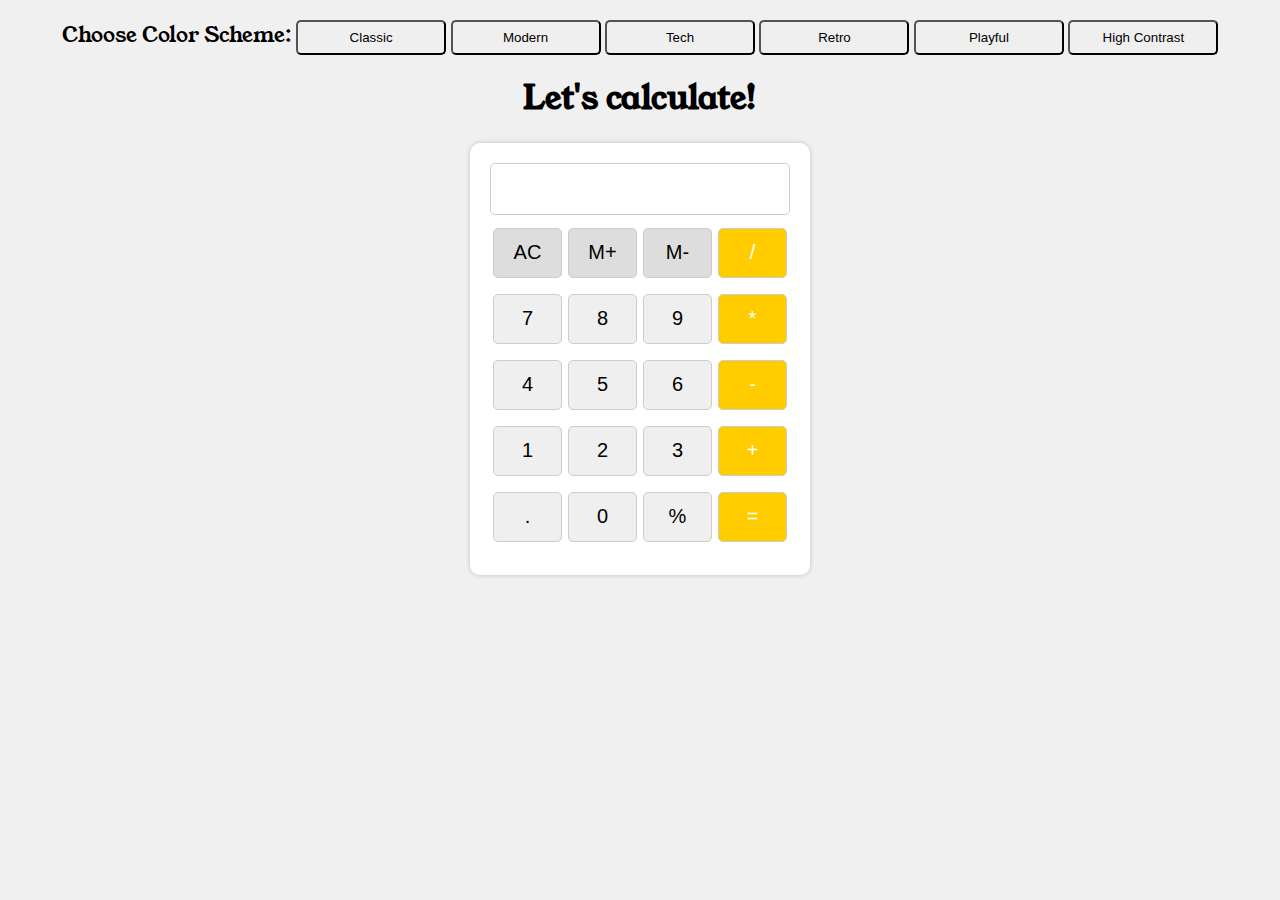
<file: Calculator/index.html>
<!DOCTYPE html>
<html>
  <head>
    <meta charset="utf-8" />
    <meta name="viewport" content="width=device-width" />
    <title>Calculator</title>
    <link href="style.css" rel="stylesheet" type="text/css" />
  </head>

  <body>
    <div class="color-picker">
      <label for="color-scheme">Choose Color Scheme:</label>
      <button class="color-btn" id="classic-btn">Classic</button>
      <button class="color-btn" id="modern-btn">Modern</button>
      <button class="color-btn" id="tech-btn">Tech</button>
      <button class="color-btn" id="retro-btn">Retro</button>
      <button class="color-btn" id="playful-btn">Playful</button>
      <button class="color-btn" id="accessible-btn">High Contrast</button>
    </div>

    <h1 class="text-center">Let's calculate!</h1>
    <div class="container flex flex-col items-center mx-auto m-w-20">
      <div class="row">
        <input class="input" type="text" />
      </div>
      <div class="row">
        <button class="button grey">AC</button>
        <button class="button grey">M+</button>
        <button class="button grey">M-</button>
        <button class="button yellow">/</button>
      </div>
      <div class="row">
        <button class="button one">7</button>
        <button class="button one">8</button>
        <button class="button one">9</button>
        <button class="button yellow">*</button>
      </div>
      <div class="row">
        <button class="button two">4</button>
        <button class="button two">5</button>
        <button class="button two">6</button>
        <button class="button yellow">-</button>
      </div>
      <div class="row">
        <button class="button three">1</button>
        <button class="button three">2</button>
        <button class="button three">3</button>
        <button class="button yellow">+</button>
      </div>
      <div class="row">
        <button class="button four">.</button>
        <button class="button four">0</button>
        <button class="button four">%</button>
        <button class="button yellow">=</button>
      </div>
    </div>

    <script src="script.js"></script>
  </body>
</html>
</file>
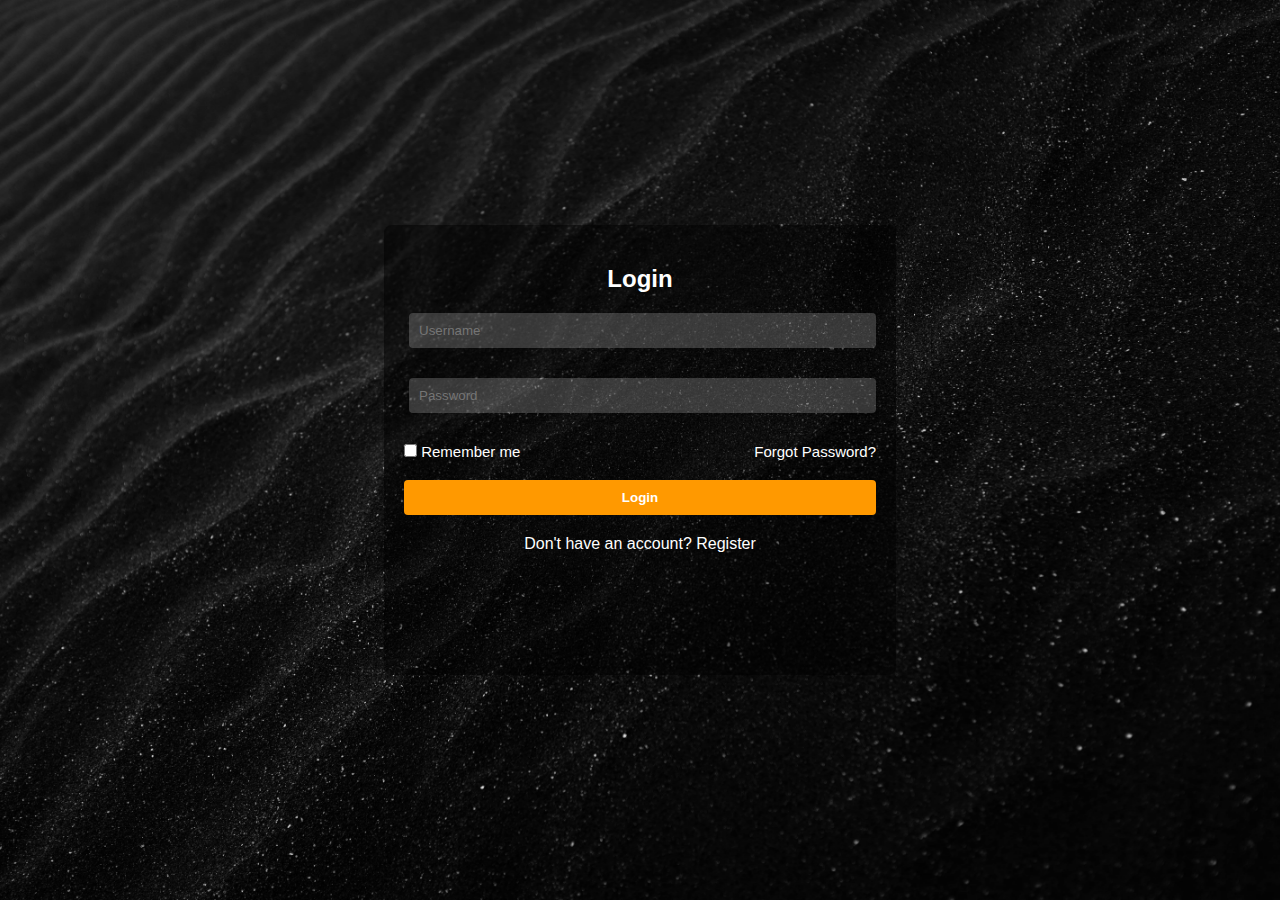
<file: Login Page/index.html>
<!DOCTYPE html>
<html>
  <head>
    <meta charset="UTF-8" />
    <meta name="viewport" content="width=device-width, initial-scale=1.0" />
    <link rel="stylesheet" href="style.css" />
    <link
      href="https://unpkg.com/boxicons@2.1.4/css/boxicons.min.css"
      rel="stylesheet"
    />
    <script src="script.js"></script>
    <title>Simple Login Authentication</title>
  </head>
  <body>
    <div id="login">
      <h2>Login</h2>
      <div class="log">
      <form id="loginForm">
        <div class="user-login">
          <label for="loginUsername"></label>
          <input type="text" id="loginUsername" placeholder="Username" required /><br />
        </div>

        <div class="user-pass">
          <label for="loginPassword"></label>
          <input type="password" id="loginPassword" placeholder="Password"  required /><br />
        </div>

        <div class="forget">
          <label><input type="checkbox" />     Remember me</label>
          <a href="#" onclick="showForgotPasswordForm()" style="color: white"
            >Forgot Password?</a
          >
        </div>

        <button type="button" onclick="authenticateUser()">Login</button>

        <div class="register-link" style="color: white">
          <p>
            Don't have an account? <a href="register.html" style="color: white">Register</a>
          </p>
        </div>
      </form>
    </div>
    </div>

    <div id="securedPage" style="display: none">
      <h2>Welcome!</h2>
      <p>
        "Congratulations! <span id="currentUser"></span>!
        You've successfully connected with my professional network on
        LinkedIn. Let's make some meaningful connections.
      </p>
      <a href="https://www.linkedin.com/in/sanskruti-datrange-0b0a021b7/"
        >
        <i style="color: blue; size: 50px;" class="bx bxl-linkedin"></i>
      </a>
    </div>












    

<div id="registration" style="display: none;">
  <h2>Register</h2>
  <form id="registrationForm">
      <label for="registerUsername">Username:</label>
      <input type="text" id="registerUsername" required><br>

      <label for="registerPassword">Password:</label>
      <input type="password" id="registerPassword" required><br>

      <button type="button" onclick="registerUser()">Register</button>
  </form>
</div>



  </body>
</html>
</file>
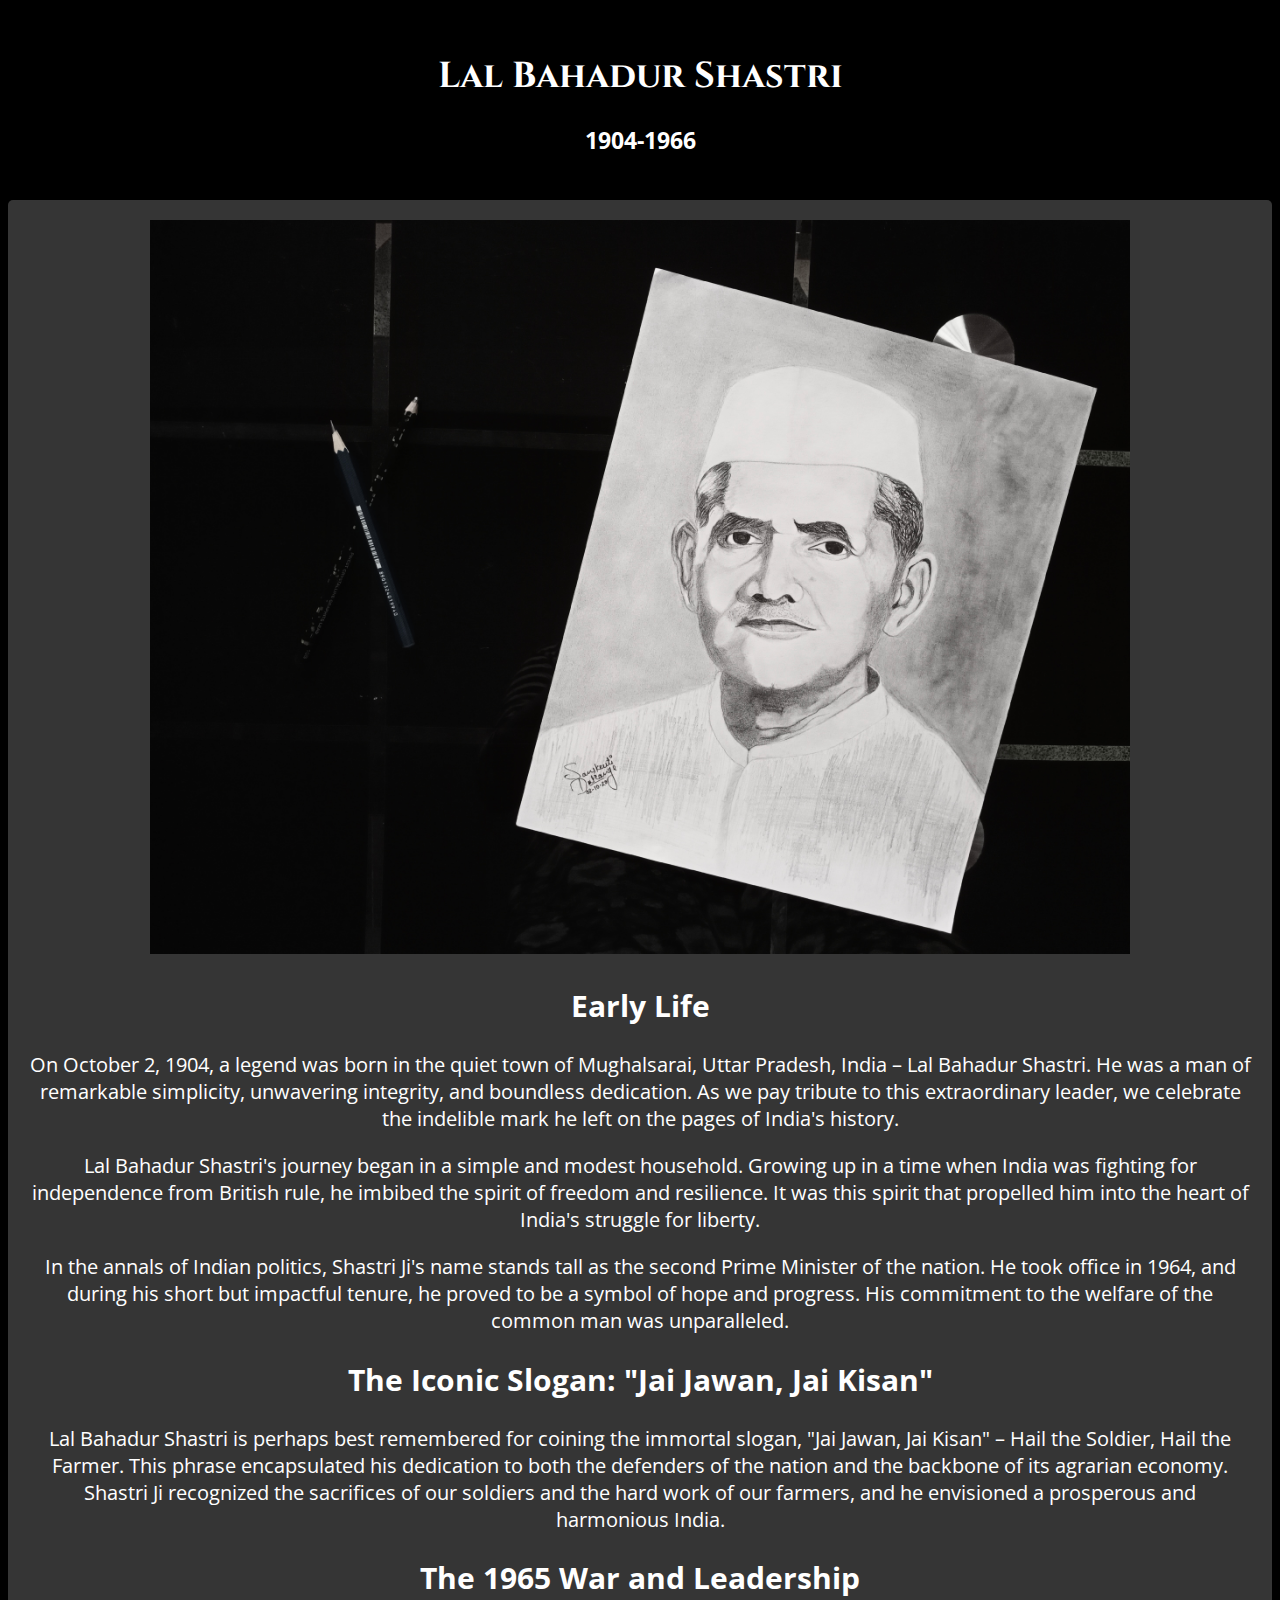
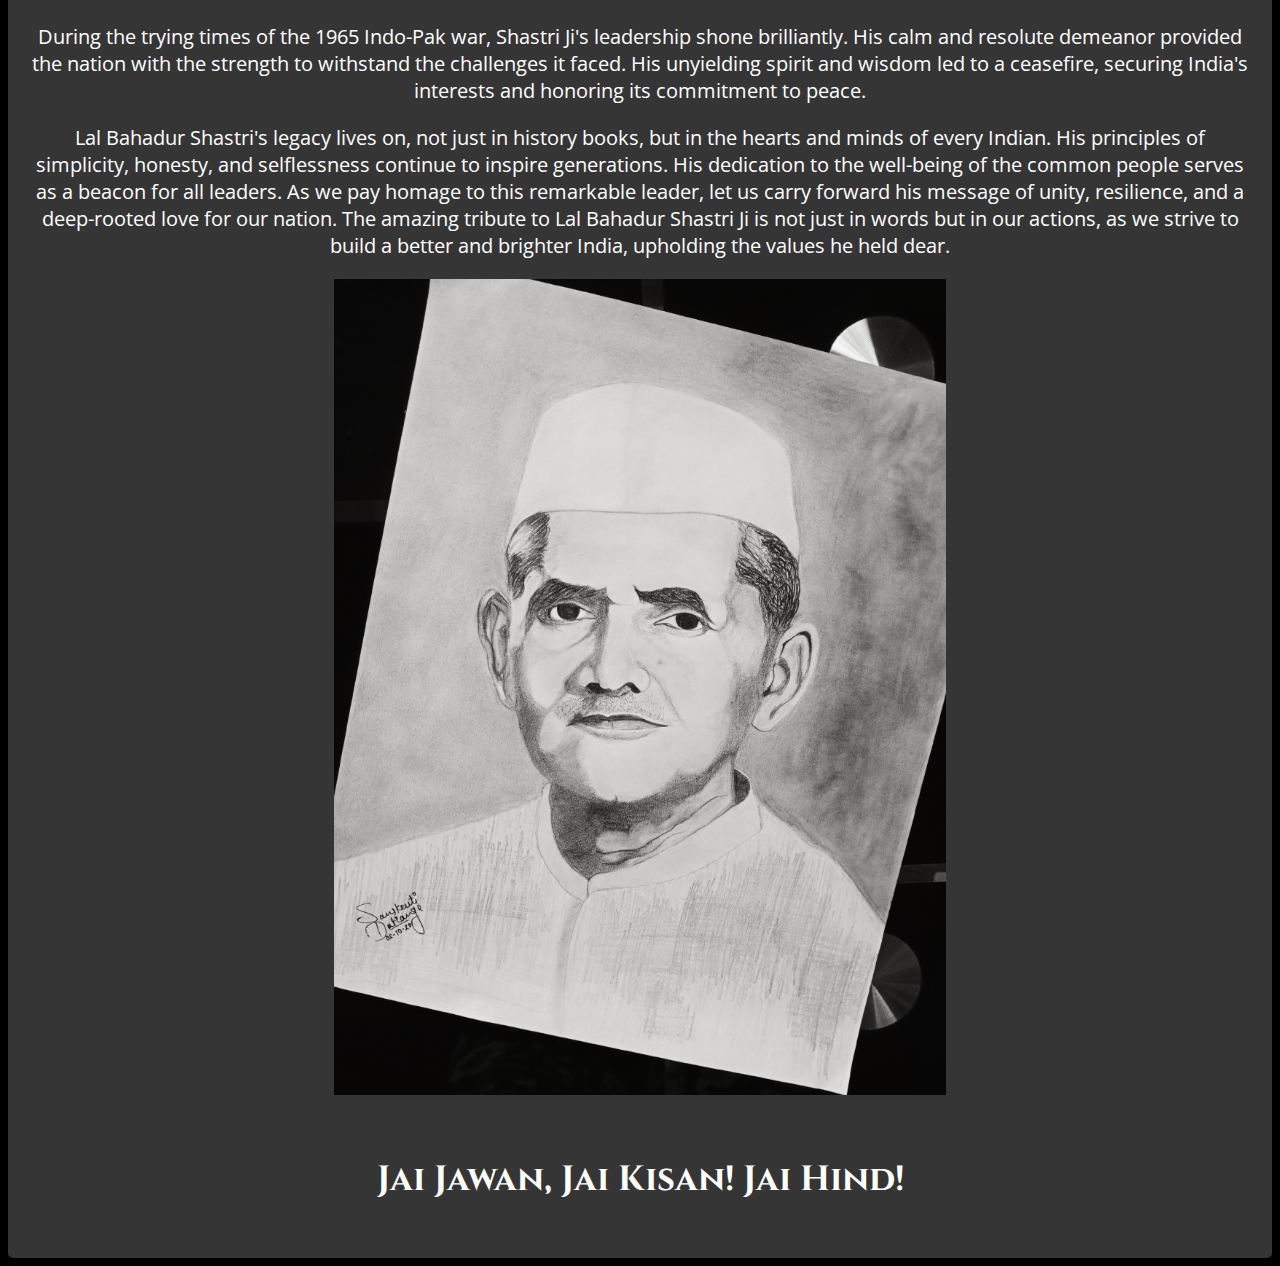
<file: Tribute Page/index.html>
<!DOCTYPE html>
<html lang="en">
<head>
    <meta charset="UTF-8">
    <meta name="viewport" content="width=device-width, initial-scale=1.0">
    <link rel="preconnect" href="https://fonts.googleapis.com">
<link rel="preconnect" href="https://fonts.gstatic.com" crossorigin>
<link href="https://fonts.googleapis.com/css2?family=Crimson+Text&family=Nunito&display=swap" rel="stylesheet">
<link rel="preconnect" href="https://fonts.googleapis.com">
<link rel="preconnect" href="https://fonts.gstatic.com" crossorigin>
<link href="https://fonts.googleapis.com/css2?family=Cinzel&family=Crimson+Text&family=Nunito&display=swap" rel="stylesheet">
<link rel="preconnect" href="https://fonts.googleapis.com">
<link rel="preconnect" href="https://fonts.gstatic.com" crossorigin>
<link href="https://fonts.googleapis.com/css2?family=Cinzel&family=Crimson+Text&family=Nunito&family=Open+Sans:wght@300&display=swap" rel="stylesheet">
 <link rel="stylesheet" href="style.css">
    <title>Lal Bahadur Shastri Tribute Page</title>

</head>
<body>
    <header>
        <h1>Lal Bahadur Shastri</h1>
        <h3>1904-1966</h3>
    </header>
    <div class="container slide-up">
        <img class="image1" src="IMG_20201001_123721.jpg" alt="Lal Bahadur Shastri">
        <h2>Early Life</h2>
        <p>
            On October 2, 1904, a legend was born in the quiet town of Mughalsarai, Uttar Pradesh, India – Lal Bahadur Shastri. He was a man of remarkable simplicity, unwavering integrity, and boundless dedication. 
            As we pay tribute to this extraordinary leader, we celebrate the indelible mark he left on the pages of India's history.

        </p>
        <p>
            Lal Bahadur Shastri's journey began in a simple and modest household. Growing up in a time when India was fighting for independence from British rule, he imbibed the spirit of freedom and resilience. 
            It was this spirit that propelled him into the heart of India's struggle for liberty.

        </p>
        <p>
            In the annals of Indian politics, Shastri Ji's name stands tall as the second Prime Minister of the nation. He took office in 1964, and during his short but impactful tenure, he proved to be a symbol of hope and progress.
             His commitment to the welfare of the common man was unparalleled.
        </p>
        <h2>The Iconic Slogan: "Jai Jawan, Jai Kisan" </h2>
        <p>Lal Bahadur Shastri is perhaps best remembered for coining the immortal slogan, "Jai Jawan, Jai Kisan" – Hail the Soldier, Hail the Farmer. This phrase encapsulated his dedication to both the defenders of the nation and the backbone of its agrarian economy. 
            Shastri Ji recognized the sacrifices of our soldiers and the hard work of our farmers, and he envisioned a prosperous and harmonious India.

        </p>
        <h2>The 1965 War and Leadership</h2>
        <p>During the trying times of the 1965 Indo-Pak war, Shastri Ji's leadership shone brilliantly. His calm and resolute demeanor provided the nation with the strength to withstand the challenges it faced. 
            His unyielding spirit and wisdom led to a ceasefire, securing India's interests and honoring its commitment to peace.

        </p>
        <p>
            Lal Bahadur Shastri's legacy lives on, not just in history books, but in the hearts and minds of every Indian. His principles of simplicity, honesty, and selflessness continue to inspire generations. 
            His dedication to the well-being of the common people serves as a beacon for all leaders.

            As we pay homage to this remarkable leader, let us carry forward his message of unity, resilience, and a deep-rooted love for our nation. 
            The amazing tribute to Lal Bahadur Shastri Ji is not just in words but in our actions, as we strive to build a better and brighter India, upholding the values he held dear.

            <img class="image2" src="IMG_20201001_123652.jpg" alt="Lal Bahadur Shastri">

        <p style="font-size: 35px; font-family: 'Cinzel', serif; "><b> Jai Jawan, Jai Kisan! Jai Hind!</b></p>
        </p>
    </div>
</body>
</html>
</file>
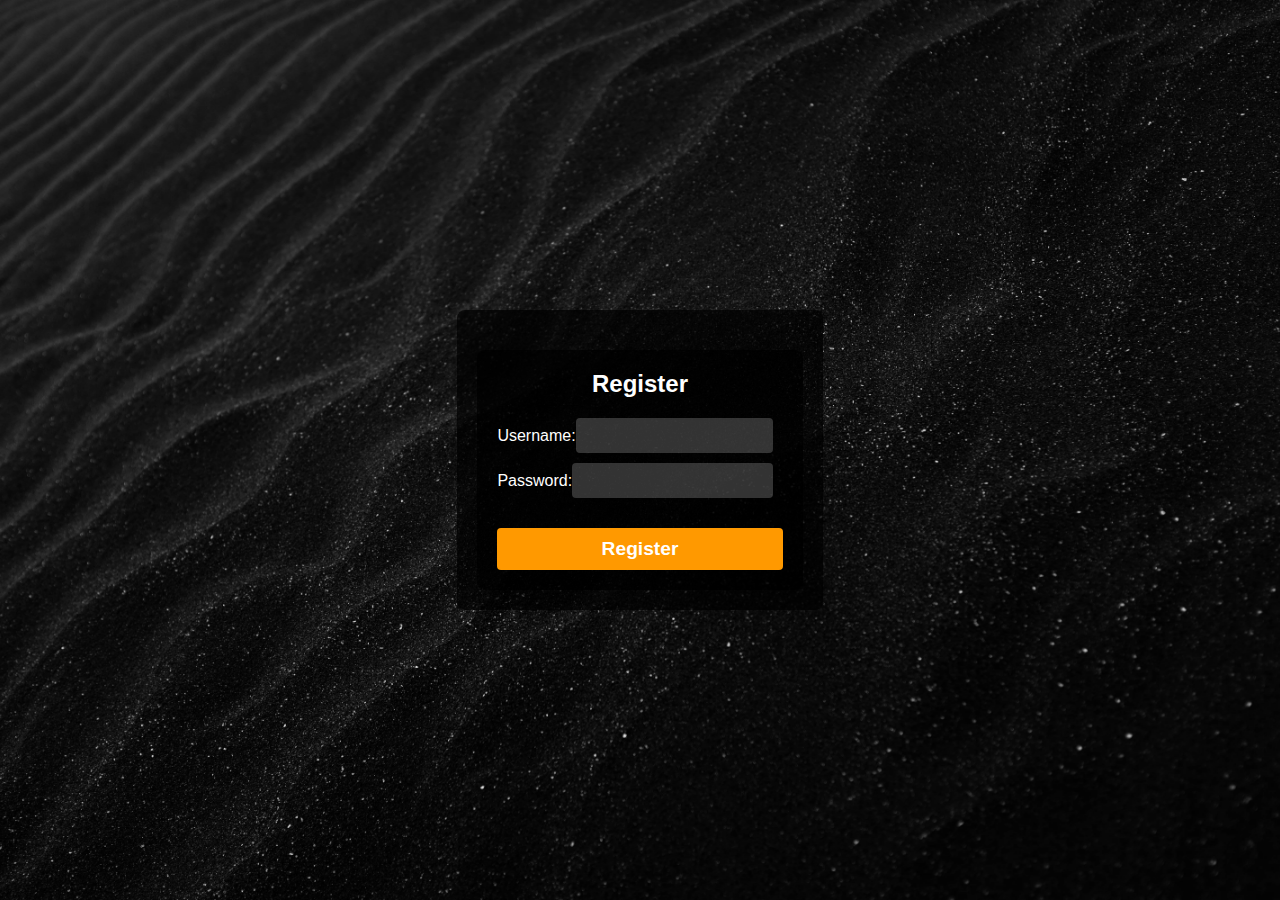
<file: Login Page/register.html>
<!DOCTYPE html>
<html lang="en">
<head>
    <meta charset="UTF-8">
    <meta name="viewport" content="width=device-width, initial-scale=1.0">
    <link rel="stylesheet" href="regi.css">
    <script src="regi.js"></script>
    <title>Register here</title>
</head>
<body>
    <div id="registration">
        <div id="registration">
            <h2>Register</h2>
            <form id="registrationForm">
                <div class="user-register">
                    <label for="registerUsername">Username:</label>
                    <input type="text" id="registerUsername" required /><br />
                    <i style="color: white" class="bx bx-user icon1"></i>
                </div>
        
                <div class="user-pass">
                    <label for="registerPassword">Password:</label>
                    <input type="password" id="registerPassword" required /><br />
                    <i style="color: white" class="bx bxs-lock-alt icon2"></i>
                </div>
        
                <button type="button" onclick="registerUser()">Register</button>
            </form>
        </div>
        
</body>
</html>
</file>
<file: Calculator/style.css>
@import url('https://fonts.googleapis.com/css2?family=Young+Serif&display=swap');

body {
  font-family: Arial, sans-serif;
  background-color: #f0f0f0;
}

h1{
  text-align: center;
  font-family: 'Young Serif', serif;;
}
.color-picker {
  text-align: center;
  margin: 20px;
}

label{
  font-family: 'Young Serif', serif;
  font-size: 21px;
}

.color-btn{
  border-radius: 5px;
  width: 150px;
  height: 35px;
}


.container {
  background-color: #fff;
  border-radius: 10px;
  box-shadow: 0px 0px 5px rgba(0, 0, 0, 0.2);
  padding: 20px;
  max-width: 300px;
  margin: 0 auto;
}

.row {
  display: flex;
  justify-content: center;
  margin-bottom: 10px;
}

.input {
  width: 100%;
  height: 40px;
  font-size: 18px;
  text-align: right;
  border: 1px solid #ccc;
  border-radius: 5px;
  padding: 5px;
}

.button {
  margin: 3px;
  flex: 1;
  font-size: 20px;
  height: 50px;
  border: 1px solid #ccc;
  border-radius: 5px;
  cursor: pointer;
}

.grey {
  background-color: #ddd;
}

.yellow {
  background-color: #ffcc00;
  color: #fff;
}



.color-scheme-classic .button {
  background-color: #dedede;
  color: #000000;
}

.color-scheme-classic .yellow{
  background-color: #91867e;
}

.color-scheme-classic .grey{
  background-color: #bebebe;
}

.color-scheme-classic .container {
  background-color: #f5f5f5;
}

.color-scheme-classic .input{
  background-color: #dedede;
  color:  #000000;
}


/* Modern */
.color-scheme-modern .button {
  background-color: #dfe7f2;
  color: #4caf50;
}

.color-scheme-modern .yellow{
  background-color: #b9d452;
  color: #333333;
}

.color-scheme-modern .grey{
  background-color: #505b6a;
  color: white;
}

.color-scheme-modern .container {
  background-color: #e5eaf1;
}

.color-scheme-modern .input{
  background-color: #dfe7f2;
  color: #4caf50;
}

/* Tech */
.color-scheme-tech .button {
  background-color: #505b6a5e;
  color: white;
}

.color-scheme-tech .yellow{
  background-color: #300a6e;
  color: white;
}

.color-scheme-tech .grey{
  background-color: #c10a28;
  color: white;
}

.color-scheme-tech .container {
  background-color: #333333;
}

.color-scheme-tech .input{
  background-color: #505b6a5e;
}

/* Retro */

.color-scheme-retro .button {
  background-color: #fcb7a8;
  color: #2b4448;
}

.color-scheme-retro .yellow{
  background-color: #ed6a40;
}

.color-scheme-retro .grey{
  background-color: #758086;
}

.color-scheme-retro .container {
  background-color: #f4efe7;
}

.color-scheme-retro .input{
  background-color :#fcb7a8;
  color: #2b4448;
}

/* Playful */
.color-scheme-playful .button {
  background-color: #6889C0;
  color: #F5ECD3;
}

.color-scheme-playful .yellow{
  background-color: #3F426D;
}

.color-scheme-playful .grey{
  background-color: #83BFA9;
}

.color-scheme-playful .one{
  background-color: #3e9877;
}

.color-scheme-playful .two{
  background-color: gray;
}

.color-scheme-playful .three{
  background-color: #61ae61 ;
}

.color-scheme-playful .four{
  background-color: #9465b0;
}

.color-scheme-playful .container {
  background-color: #F5ECD3;
}

.color-scheme-playful  .input{
  background-color: #6889C0;
  color: #F5ECD3;
}

/* High Contrast */
.color-scheme-accessible .button {
  background-color: #c6c397;
  color: white;
}

.color-scheme-accessible .yellow{
  background-color: #bf3211;
  color: white;
}

.color-scheme-accessible .grey{
  background-color: #323312;
}

.color-scheme-accessible .one, 
.color-scheme-accessible .two, 
.color-scheme-accessible .three, 
.color-scheme-accessible .four{
  color: #000000;
}

.color-scheme-accessible .container {
  background-color: #c6c397;
  color: white;
}

.color-scheme-accessible .input{
  background-color: #c6c397;
  color: black;
}
</file>
<file: Login Page/style.css>
* {
    margin: 0;
    padding: 0;
    box-sizing: border-box;
  }
  
  body {
    font-family: 'Arial', sans-serif;
    background-image: url("adrien-olichon-RCAhiGJsUUE-unsplash.jpg");
    color: #fff;
    display: flex;
    justify-content: center;
    align-items: center;
    height: 100vh;
    margin: 0;
    background-position: center;
    background-size: cover;
  }
  
  #login {
    background-color: rgba(0, 0, 0, 0.5);
    border-radius: 8px;
    padding: 20px;
    text-align: center;
    width: 40%;
    height: 50%;
  }
  
  h2 {
    font-size: 1.5em;
    margin-bottom: 20px;
  }
  
  .user-login,
  .user-pass {
    display: flex;
    align-items: center;
    margin: 10px 0;
    margin-bottom: 30px;
  }
  
  .user-login input,
  .user-pass input {
    width: 100%;
    height: 20%;
    padding: 10px;
    margin-left: 5px;
    border: none;
    border-radius: 4px;
    background: rgba(255, 255, 255, 0.2);
    color: #fff;
  }
  
  
  .forget {
    display: flex;
    align-items: center;
    justify-content: space-between;
    font-size: 15px;
    margin-top: 5px;
  }
  
  .forget a {
    text-decoration: none;
    color: #ff9900;
  }
  
  button {
    width: 100%;
    padding: 10px;
    background-color: #ff9900;
    border: none;
    border-radius: 4px;
    cursor: pointer;
    margin-top: 20px;
    color: #fff;
    font-weight: bold;
  }
  
  button:hover {
    background-color: #cc6600;
  }
  
  .register-link {
    margin-top: 20px;
  }
  
  .register-link a {
    text-decoration: none;
    color: #ff9900;
  }
  
  /* Secured Page Styles */
  #securedPage {
    display: none;
    background-image: url("nordwood-themes-wvUs06Rtu5E-unsplash.jpg");
    width: 50%;
    height: 30%;
    border-radius: 8px;
    padding: 20px;
    text-align: center;
  }
  
  #securedPage h2 {
    font-size: 1.5em;
  }

  h2 {
    font-size: 1.5em;
    margin-bottom: 20px;
    margin-top: 20px;
}
  
  #currentUser {
    font-weight: bold;
  }
  
  #securedPage p {
    margin-top: 20px;
  }
  
  #securedPage a {
    text-decoration: none;
    color: #ff9900;
    display: inline-block;
    margin-top: 20px;
  }
  
  #securedPage a i {
    font-size: 1.5em;
    margin-left: 10px;
  }
</file>
<file: Tribute Page/style.css>
body {
    font-family: 'Open Sans', sans-serif;
    background-color: black;
    text-align: center;
    justify-content: justify;
    font-size:20px;
}

header {
    padding: 20px;
    color: white;
}

h1 {
    font-size: 36px;
    font-family:  'Cinzel', serif;
}

.slide-in {
    transform: translateY(100%);
    transition: transform 0.5s ease-in-out;
  }
  

  .container {
    max-width: 100%;
    margin: 0 auto;
    padding: 20px;
    background-color: rgb(53, 53, 53);
    color: white;
    border-radius: 5px;
    box-shadow: 0 0 10px rgba(0, 0, 0, 0.2);

    
    animation: slide-up 4s ease;
}

@keyframes slide-up {
    0% {
        transform: translateY(100%); 
        opacity: 0; 
    }
    50% {
        transform: translateY(0); 
        opacity: 1; 
    }
    100% {
        transform: translateY(-100%); 
        opacity: 0; 
    }
}


.image1 {
    max-width: 80%;
    height: auto;
}

.image2{
    margin: 10px;
    padding: 10px;
    width: 50%;
    height: 50%;
}
</file>
<file: Login Page/regi.css>
*{
    margin: 0;
    padding: 0;
    box-sizing: border-box;
  }
  
  body {
    font-family: 'Arial', sans-serif;
    background-image: url("adrien-olichon-RCAhiGJsUUE-unsplash.jpg");
    color: #fff;
    display: flex;
    justify-content: center;
    align-items: center;
    height: 100vh;
    margin: 0;
    background-position: center;
    background-size: cover;
  }
  
  #registration {
    background-color: rgba(0, 0, 0, 0.7);
    border-radius: 8px;
    padding: 20px;
    text-align: center;
    margin-top: 20px;
  }
  
  #registration h2 {
    font-size: 1.5em;
    margin-bottom: 20px;
    color: #fff;
  }
  
  .user-register,
  .user-pass {
    display: flex;
    align-items: center;
    margin: 10px 0;
  }
  
  .user-register input,
  .user-pass input {
    width: 100%;
    padding: 10px;
    border: none;
    border-radius: 4px;
    background: rgba(255, 255, 255, 0.2);
    color: #fff;
  }
  
  .icon1,
  .icon2 {
    font-size: 1.2em;
    margin-right: 10px;
  }
  
  button {
    width: 100%;
    padding: 10px;
    background-color: #ff9900;
    border: none;
    border-radius: 4px;
    cursor: pointer;
    margin-top: 20px;
    color: #fff;
    font-weight: bold;
    font-size: 1.2em;
  }
  
  button:hover {
    background-color: #cc6600;
  }
</file>
